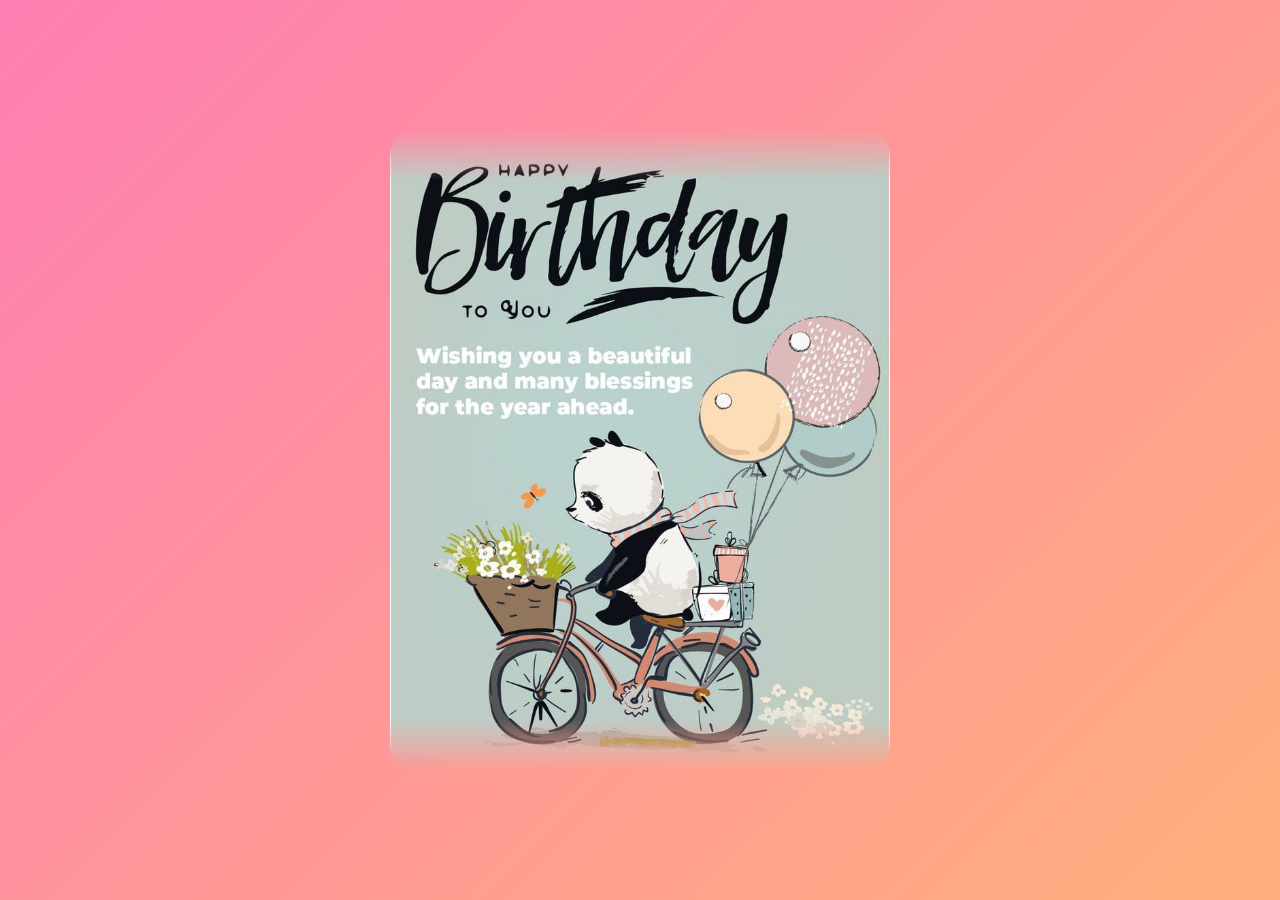
<file: page2.html>
<!DOCTYPE html>
<html lang="en">
<head>
    <meta charset="UTF-8">
    <meta name="viewport" content="width=device-width, initial-scale=1.0">

    <title>For My Panda ❤️</title>

    <style>
        body {
            margin: 0;
            min-height: 100vh;
            display: flex;
            justify-content: center;
            align-items: center;
            background: linear-gradient(135deg, #ff7eb3, #ffb07c);
            font-family: Arial, sans-serif;
        }

            .photo {
    width: 90%;
    max-width: 500px;
    border-radius: 25px;

    /* Soft blend effect */
    mask-image: linear-gradient(
        to bottom,
        transparent 0%,
        black 8%,
        black 92%,
        transparent 100%
    );

    -webkit-mask-image: linear-gradient(
        to bottom,
        transparent 0%,
        black 8%,
        black 92%,
        transparent 100%
    );

    box-shadow: 0 10px 30px rgba(0,0,0,0.12);
}

    </style>
</head>

<body>
    
    <img src="Images/panda-birthday.jpg" class="photo">

</body>
</html>
</file>
